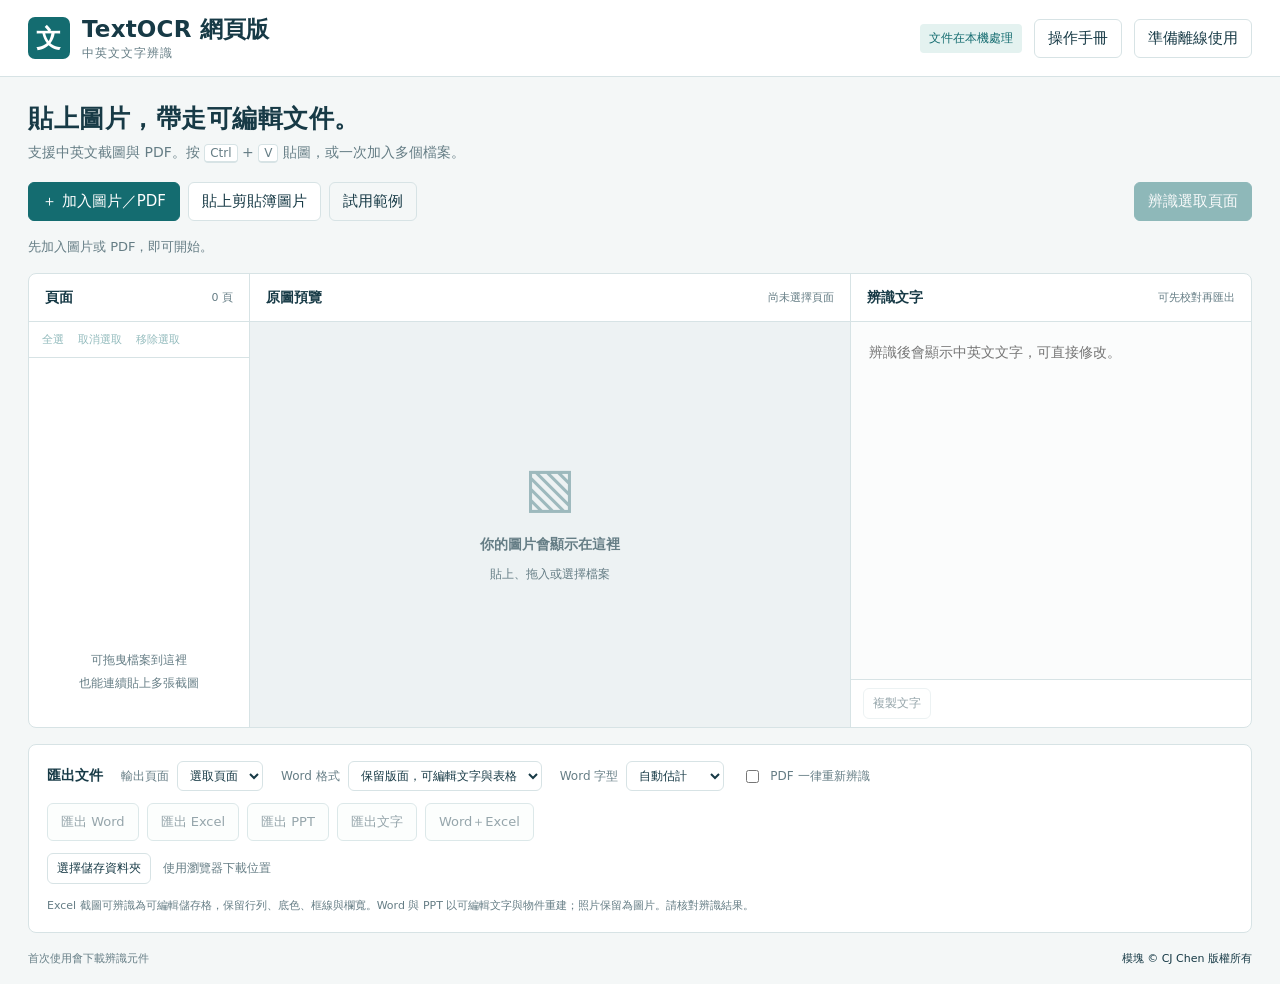
<file: docs/index.html>
<!doctype html>
<html lang="zh-Hant">
<head>
  <meta charset="utf-8">
  <meta name="viewport" content="width=device-width,initial-scale=1">
  <meta name="description" content="中英文圖片與 PDF 在瀏覽器本機辨識，匯出可編輯 Word、Excel、PowerPoint。">
  <!-- Official OpenCV Embind builds its JS invocation wrappers at runtime. -->
  <meta http-equiv="Content-Security-Policy" content="default-src 'self'; script-src 'self' 'unsafe-eval' 'wasm-unsafe-eval'; worker-src 'self' blob:; img-src 'self' blob: data:; style-src 'self'; connect-src 'self'; font-src 'self' data:; object-src 'none'; base-uri 'self'; form-action 'none'">
  <title>TextOCR 網頁版｜中英文文字辨識</title>
  <link rel="stylesheet" href="style.css">
  <link rel="manifest" href="manifest.webmanifest">
  <link rel="icon" href="icon.svg" type="image/svg+xml">
  <script src="vendor/jszip.min.js" defer></script>
  <script type="module" src="app.js"></script>
</head>
<body>
  <header class="topbar">
    <a class="brand" href="./" aria-label="TextOCR 網頁版首頁"><span class="brand-icon" aria-hidden="true">文</span><span>TextOCR 網頁版<small>中英文文字辨識</small></span></a>
    <div class="top-actions"><span class="local-badge">文件在本機處理</span><button id="manualButton" class="quiet">操作手冊</button><button id="offlineButton" class="quiet">準備離線使用</button></div>
  </header>
  <main>
    <div class="intro"><h1>貼上圖片，帶走可編輯文件。</h1><p>支援中英文截圖與 PDF。按 <kbd>Ctrl</kbd> + <kbd>V</kbd> 貼圖，或一次加入多個檔案。</p></div>
    <div class="toolbar">
      <button id="addButton" class="primary">＋ 加入圖片／PDF</button><input id="fileInput" type="file" accept="image/png,image/jpeg,image/webp,image/bmp,image/gif,application/pdf,.pdf" multiple hidden>
      <button id="pasteButton">貼上剪貼簿圖片</button><button id="exampleButton" class="quiet">試用範例</button>
      <span class="toolbar-spacer"></span><button id="recognizeButton" class="primary" disabled>辨識選取頁面</button><button id="cancelButton" hidden>取消</button>
    </div>
    <div id="statusArea" class="status-area" role="status" aria-live="polite"><span id="statusText">先加入圖片或 PDF，即可開始。</span><progress id="progress" max="100" value="0" hidden aria-label="處理進度"></progress></div>
    <div class="workspace" id="dropZone">
      <aside class="pages-panel" aria-label="頁面清單">
        <div class="panel-title"><h2>頁面</h2><span id="pageCount">0</span></div>
        <div class="select-actions"><button id="selectAll" class="text-button" disabled>全選</button><button id="selectNone" class="text-button" disabled>取消選取</button><button id="removeSelected" class="text-button" disabled>移除選取</button></div>
        <ol id="pageList" class="page-list"></ol>
        <div id="pageEmpty" class="page-empty">可拖曳檔案到這裡<br>也能連續貼上多張截圖</div>
      </aside>
      <section class="preview-panel" aria-label="原圖預覽">
        <div class="panel-title"><h2>原圖預覽</h2><span id="previewName">尚未選擇頁面</span></div>
        <div class="preview-content"><div id="previewEmpty" class="preview-empty"><span aria-hidden="true">▧</span><strong>你的圖片會顯示在這裡</strong><p>貼上、拖入或選擇檔案</p></div><img id="previewImage" alt="選取頁面的原始圖片" hidden></div>
      </section>
      <section class="text-panel" aria-label="辨識文字">
        <div class="panel-title"><h2>辨識文字</h2><span id="resultMeta">可先校對再匯出</span></div>
        <textarea id="textEditor" aria-label="校對辨識文字" placeholder="辨識後會顯示中英文文字，可直接修改。" disabled spellcheck="false"></textarea>
        <div class="text-tools"><button id="copyText" class="quiet" disabled>複製文字</button><span id="lineCount"></span></div>
      </section>
    </div>
    <section class="export-panel" aria-labelledby="exportHeading">
      <div class="export-settings"><h2 id="exportHeading">匯出文件</h2><label>輸出頁面<select id="exportScope"><option value="selected">選取頁面</option><option value="all">全部頁面</option></select></label><label>Word 格式<select id="wordMode"><option value="editable">保留版面，可編輯文字與表格</option><option value="text">純文字，可編輯段落</option><option value="image">原圖版（文字不可編輯）</option></select></label><label>Word 字型<select id="wordFont"><option value="">自動估計</option><option value="DFKai-SB">標楷體</option><option value="MingLiU">細明體</option><option value="Microsoft JhengHei">微軟正黑體</option><option value="Arial">Arial</option></select></label><label class="check-label"><input type="checkbox" id="forceOCR">PDF 一律重新辨識</label></div>
      <div class="export-actions"><button data-export="docx" disabled>匯出 Word</button><button data-export="xlsx" disabled>匯出 Excel</button><button data-export="pptx" disabled>匯出 PPT</button><button data-export="txt" disabled>匯出文字</button><button id="exportBoth" disabled>Word＋Excel</button></div>
      <div class="save-row"><button id="folderButton" class="quiet">選擇儲存資料夾</button><span id="folderLabel">使用瀏覽器下載位置</span><a id="lastDownload" hidden>下載剛才的檔案</a></div>
      <div id="exportWarnings" class="export-note" role="status" hidden></div>
      <p class="export-note">Excel 截圖可辨識為可編輯儲存格，保留行列、底色、框線與欄寬。Word 與 PPT 以可編輯文字與物件重建；照片保留為圖片。請核對辨識結果。</p>
    </section>
  </main>
  <footer><span id="offlineState">首次使用會下載辨識元件</span><span class="copyright">模塊 © CJ Chen 版權所有</span></footer>
  <dialog id="manualDialog" aria-labelledby="manualTitle"><div class="dialog-top"><h2 id="manualTitle">操作手冊</h2><button id="closeManual" aria-label="關閉操作手冊">關閉</button></div><div class="manual-content">
    <h3>1．加入圖片或 PDF</h3><p>點「加入圖片／PDF」可一次選取多個檔案，也能拖入檔案。截圖或複製圖片後，在頁面空白處按 Ctrl+V；多次貼上會依順序加入。正在校對文字時 Ctrl+V 會貼到文字欄。</p>
    <h3>2．選頁與辨識</h3><p>PDF 會展開成每頁清單。勾選要處理的頁面，點「辨識選取頁面」。選取清單文字可預覽原圖。一般 PDF 優先讀取原有文字；掃描頁使用中英文 OCR。「PDF 一律重新辨識」適用於隱藏文字不正確的 PDF。處理中可按取消，已完成的結果會保留。</p>
    <h3>3．校對辨識結果</h3><p>右側可直接修正文字。保留每行的位置可維持較好的版面；新增或刪除多行時，可使用 Word「純文字，可編輯段落」。辨識不會取回截圖看不到的公式或資料。</p>
    <h3>4．匯出 Word、Excel、PPT</h3><p>選擇「選取頁面」或「全部頁面」後匯出。尚未辨識的頁面會先辨識。Word 預設輸出可編輯文字；「原圖版」只適合原貌備查。Excel 每頁建立工作表，表格可編輯，非表格內容會列為文字。PPT 每頁一張投影片，文字、辨識出的表格、流程形狀與可靠的圖表資料為可編輯物件；照片是獨立圖片。內嵌報表縮圖太小、縮小工程圖或圖表數字無法可靠辨識時，保留原圖並在匯出區列出需核對的區塊；請使用更清晰的截圖、原始 PDF 或原始圖檔再轉換。</p>
    <h3>Excel 截圖轉成儲存格</h3><p>貼上表格截圖後，直接點「匯出 Excel」。程式會先辨識文字與格線，再重建可編輯儲存格，保留空白欄位、底色、框線、欄寬及列高。「01」等版本編號會保留為文字。可連續貼上多張圖，再選取部分頁面或全部輸出；每個辨識出的表格各建一張工作表。截圖須包含完整列與欄，裁掉的文字、公式和未顯示的資料無法恢復；若出現截斷提示，請補完整截圖。</p>
    <h3>文件截圖轉成 Word</h3><p>貼上文件圖片，選「保留版面，可編輯文字與表格」後匯出 Word。文字按原位置重建，辨識出的格線表格保留欄寬與合併儲存格，可在 Word 中修改；辨識出的標誌及照片保留圖像。楷體公文可將「Word 字型」改成「標楷體」；開啟 Word 的電腦需有該字型。截圖沒有原始字型與段落設定，細字和印章文字可能誤辨，無法保證逐像素一致。修改成更長的文字後仍需檢查換行、表格高度和分頁。</p>
    <h3>5．儲存與再次開啟</h3><p>可在支援的 Chrome／Edge 點「選擇儲存資料夾」，由你選取並授權；其他瀏覽器使用一般下載。每次匯出使用新名稱，避免覆蓋你已修改的文件。點「下載剛才的檔案」可重新下載；開啟 Word、Excel 或 PPT，請從瀏覽器下載清單或資料夾點檔案。</p>
    <h3>6．離線與隱私</h3><p>文件內容只在你的瀏覽器處理，不上傳辨識伺服器。首次使用需要連線下載網站、模型與元件。點「準備離線使用」完成快取後，可以用同一瀏覽器再次開啟網址；瀏覽器清除快取後需要重新準備。關閉或重新整理網頁會清除目前加入的文件，請先匯出結果。</p>
    <p class="manual-foot">模塊 © CJ Chen 版權所有。開源元件與模型授權請參閱 <a href="licenses.html" target="_blank" rel="noopener">授權資訊</a>。</p>
  </div></dialog>
</body></html>
</file>
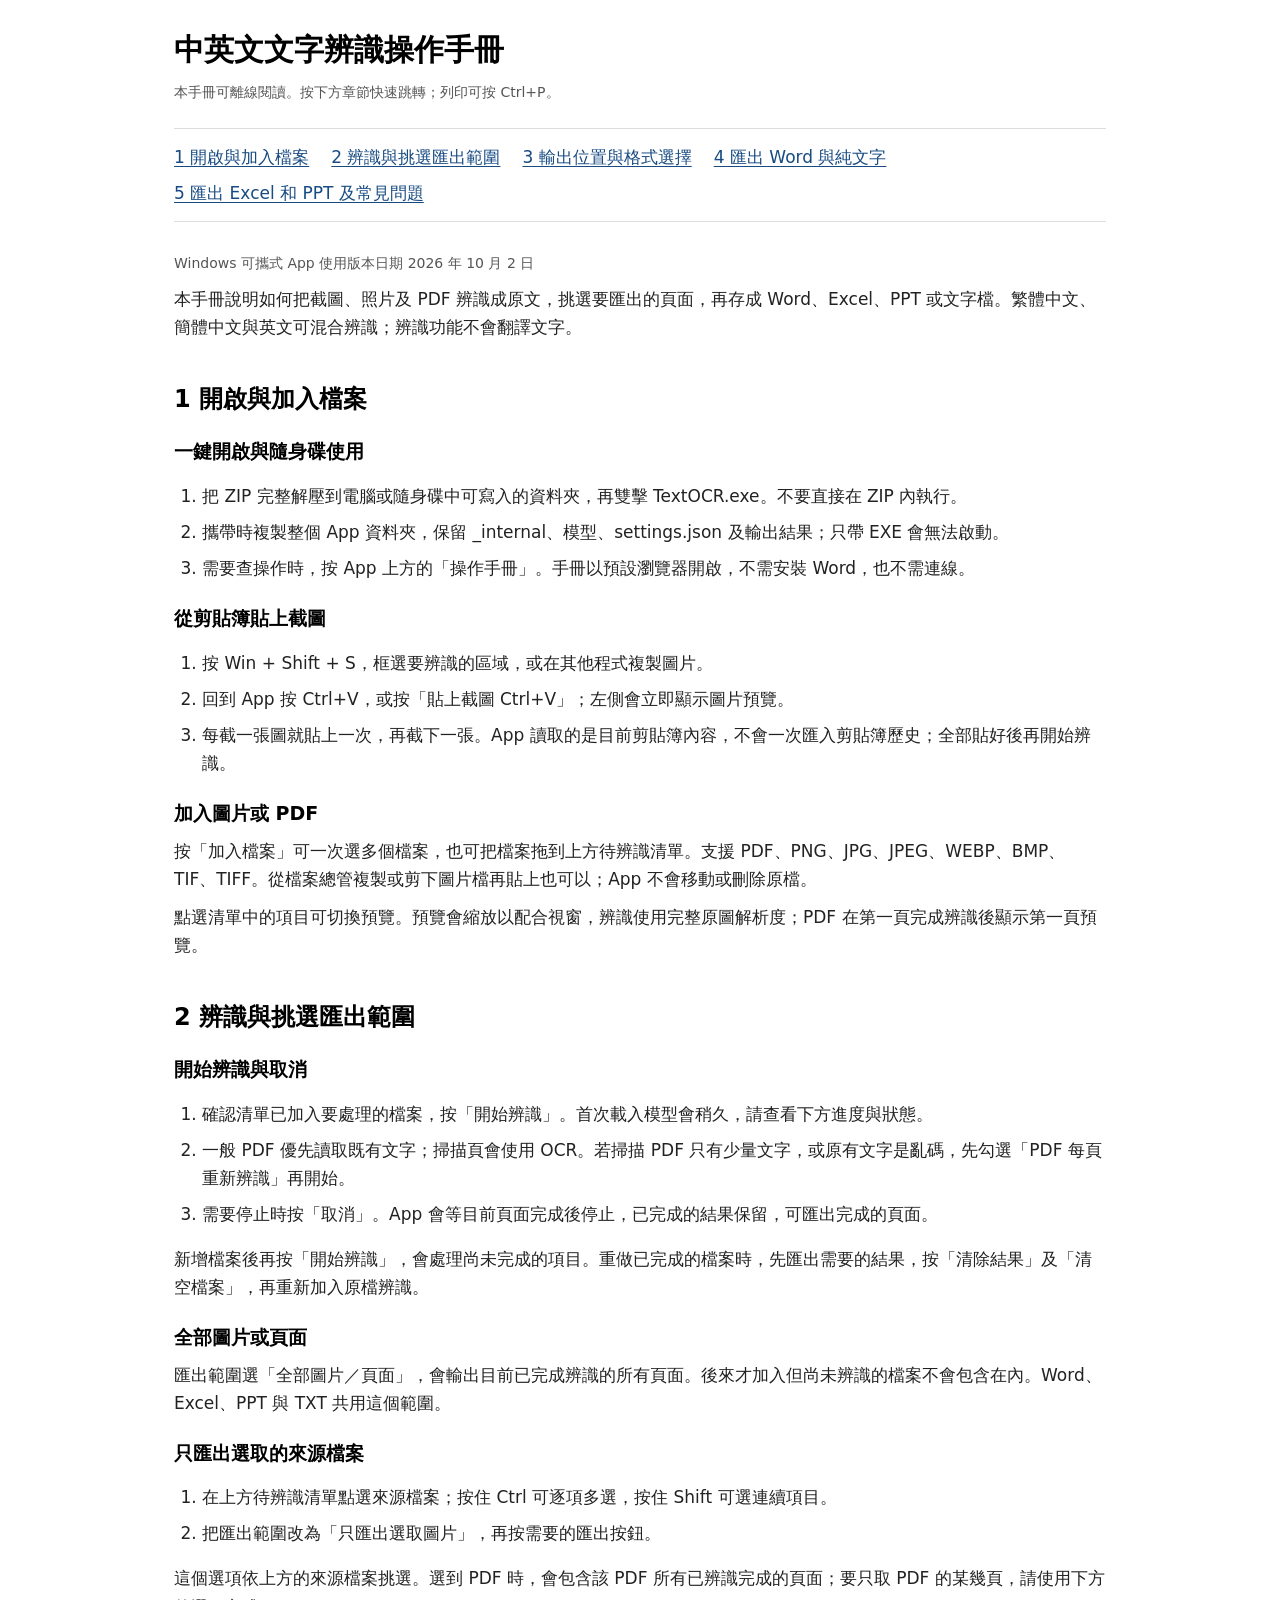
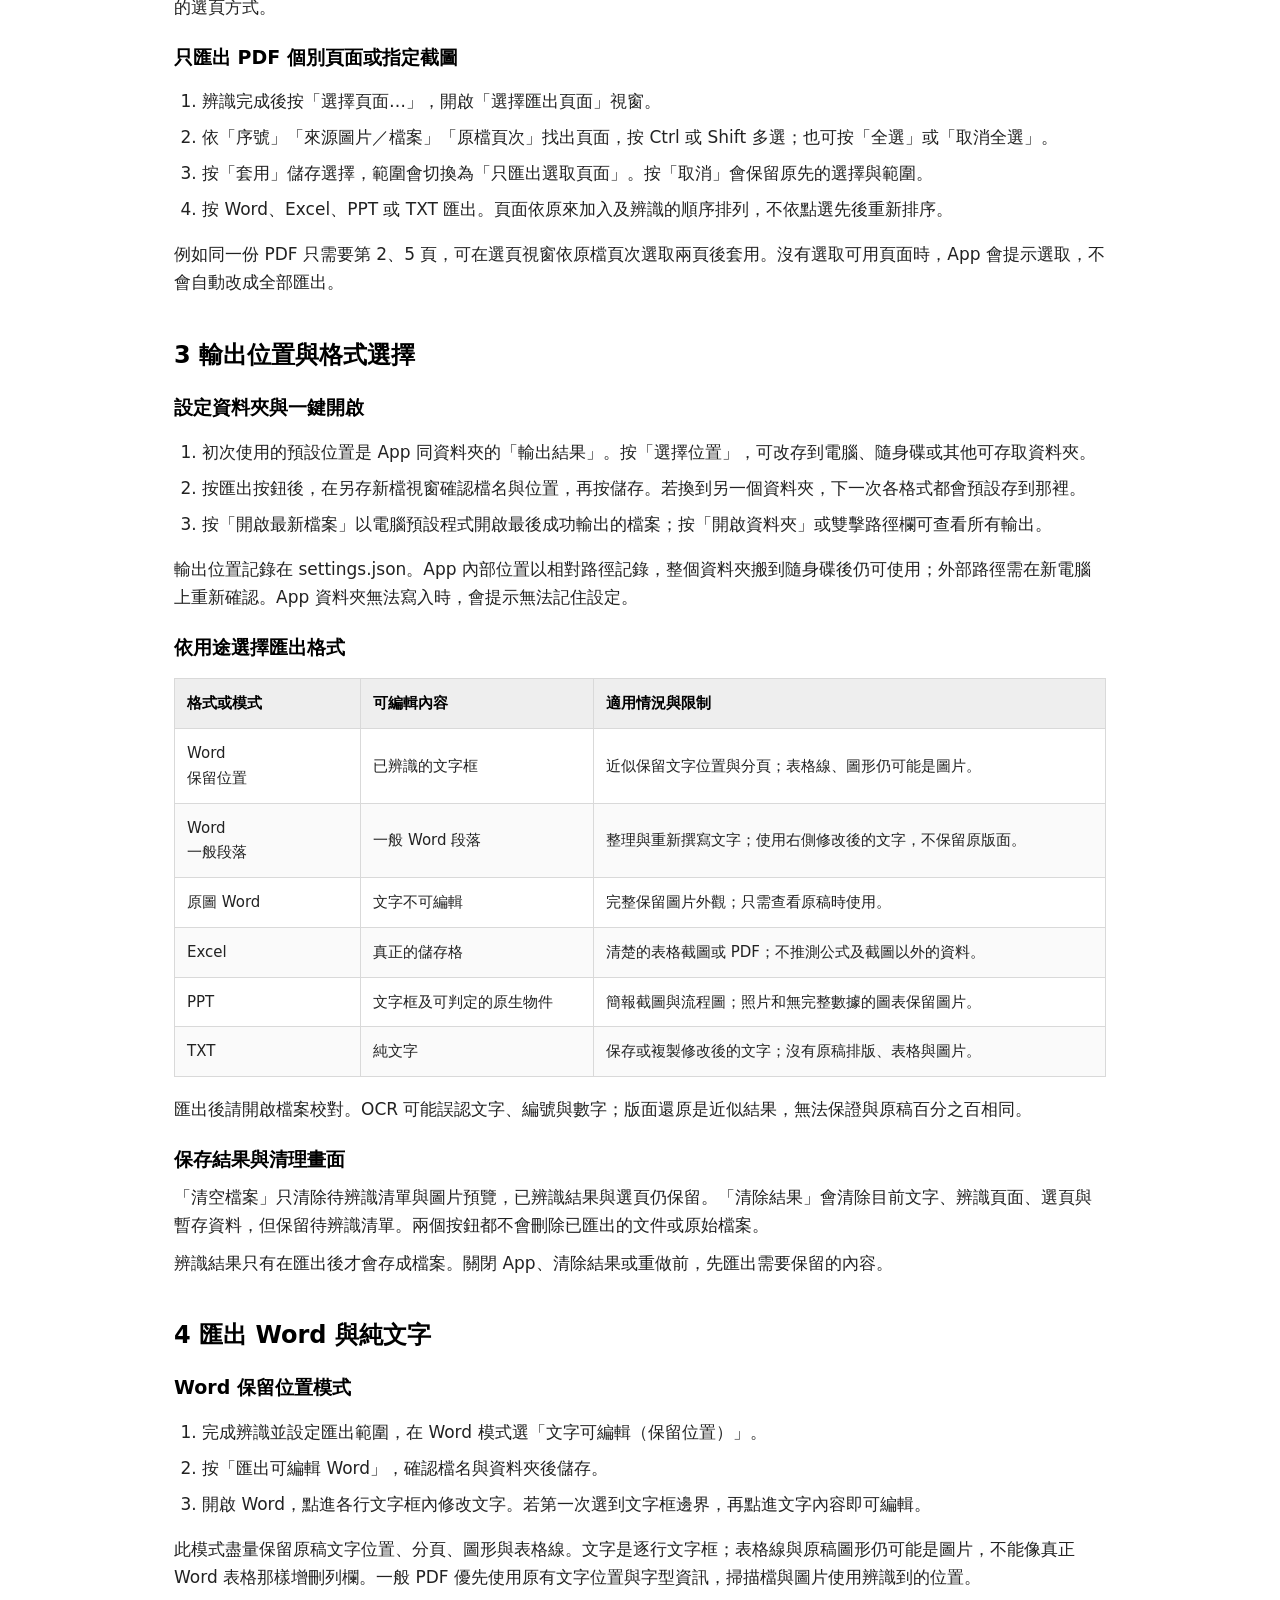
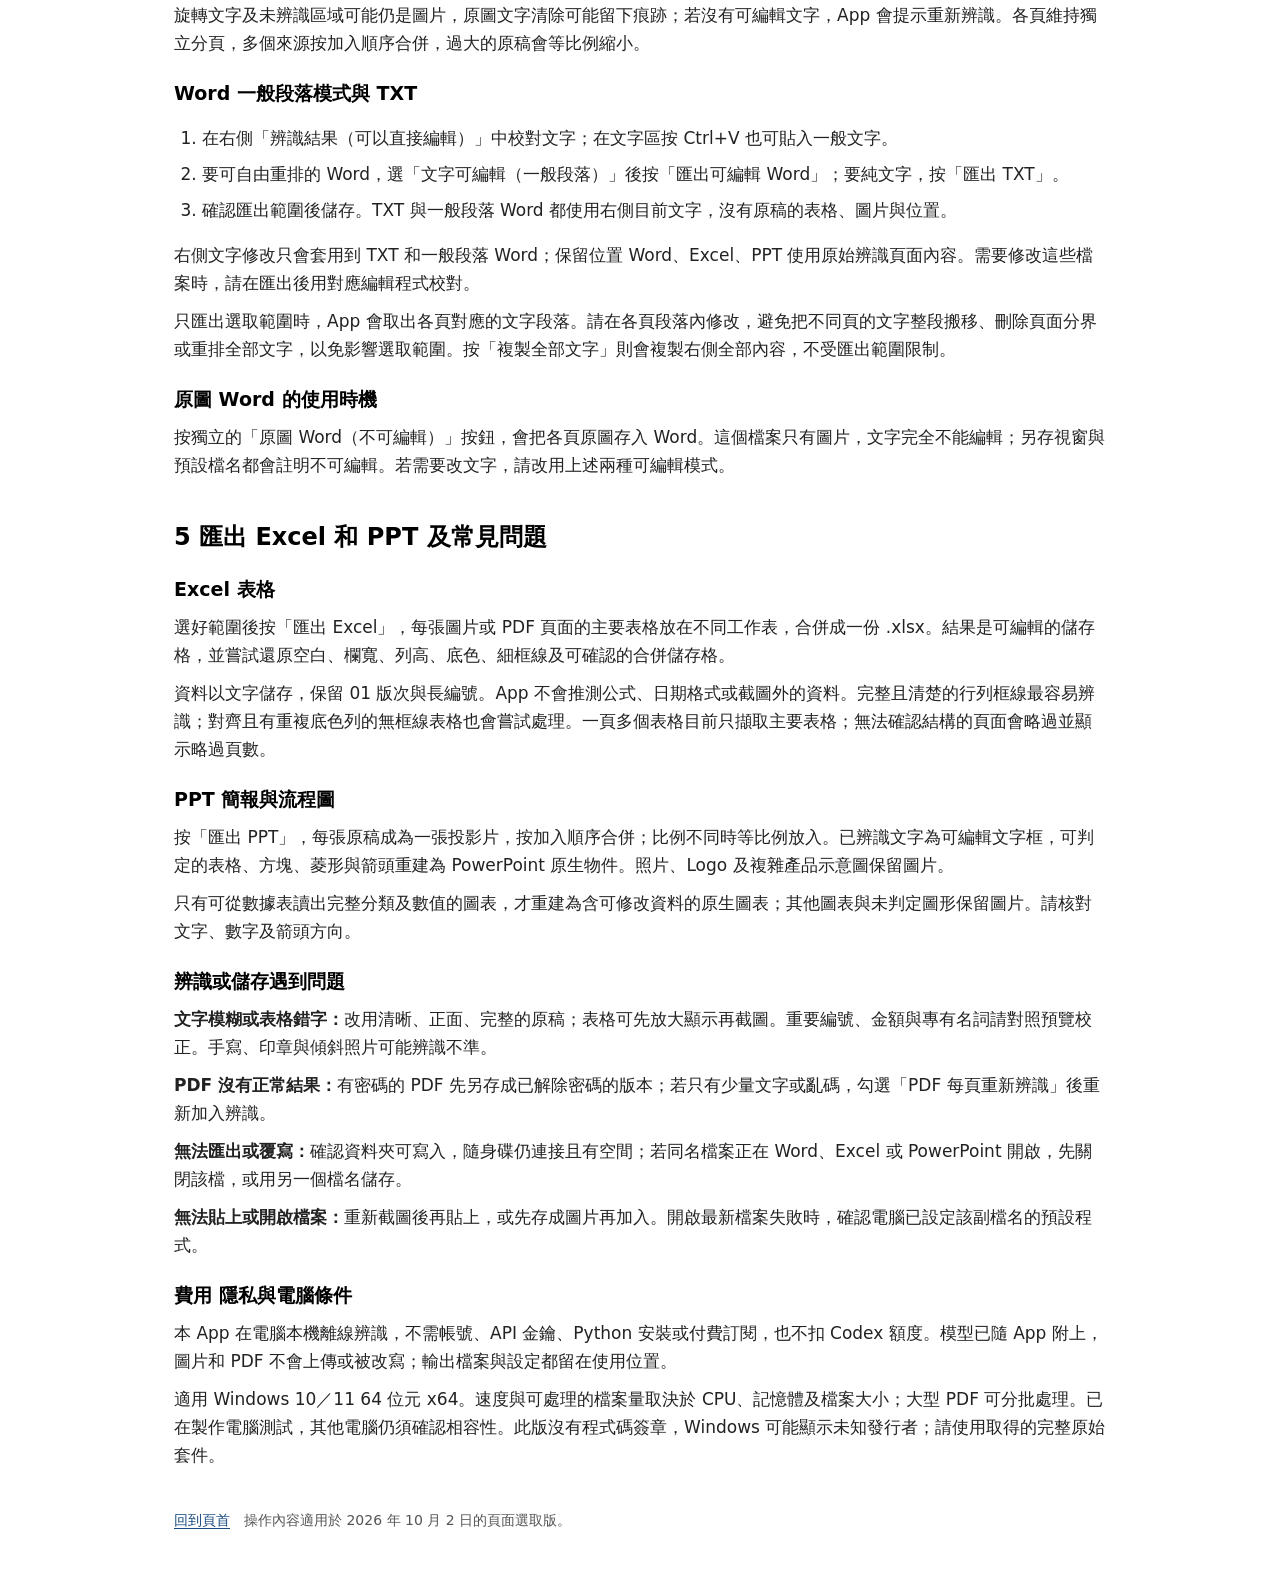
<file: 操作手冊.html>
<!doctype html>
<html lang="zh-Hant"><head><meta charset="utf-8"><meta name="viewport" content="width=device-width,initial-scale=1">
<title>中英文文字辨識操作手冊</title><style>
*{box-sizing:border-box}html{scroll-behavior:smooth}body{margin:0;background:#fff;color:#222;font:17px/1.65 "Microsoft JhengHei",system-ui,sans-serif}
main{max-width:1000px;margin:auto;padding:30px 34px 64px}h1,h2,h3{color:#000;line-height:1.35}h1{font-size:30px;margin:0 0 8px}h2{font-size:24px;margin:42px 0 18px;scroll-margin-top:18px}h3{font-size:19px;margin:24px 0 8px}p{margin:10px 0}li{margin:8px 0}ol{padding-left:28px}.meta{color:#555;font-size:14px}nav{display:flex;flex-wrap:wrap;gap:8px 22px;margin:24px 0 30px;padding:14px 0;border-block:1px solid #ddd}a{color:#174b82;text-underline-offset:3px}a:focus-visible{outline:3px solid #174b82;outline-offset:4px}
table{width:100%;border-collapse:collapse;margin:18px 0;font-size:15px}th,td{border:1px solid #d9d9d9;padding:12px;text-align:left;vertical-align:middle;overflow-wrap:anywhere}th{background:#eee;color:#000}th:first-child,td:first-child{width:20%}th:nth-child(2),td:nth-child(2){width:25%}tbody tr:nth-child(even){background:#fafafa}footer{margin-top:40px;color:#555;font-size:14px}
@media(max-width:600px){main{padding:22px 18px 40px}h1{font-size:25px}h2{font-size:22px}table{font-size:14px}th,td{padding:8px}}
@media print{body{font-size:11pt;line-height:1.35}main{max-width:none;padding:0}nav,.screen-only{display:none}h1{font-size:20pt}h2{font-size:16pt;margin-top:24pt}h3{font-size:12pt}h2,h3{break-after:avoid}li,tr{break-inside:avoid}table{font-size:10pt}thead{display:table-header-group}a{color:#000}}
</style></head><body><main>
<h1>中英文文字辨識操作手冊</h1><p class="screen-only meta">本手冊可離線閱讀。按下方章節快速跳轉；列印可按 Ctrl+P。</p><nav aria-label="手冊章節"><a href="#section-1">1 開啟與加入檔案</a><a href="#section-2">2 辨識與挑選匯出範圍</a><a href="#section-3">3 輸出位置與格式選擇</a><a href="#section-4">4 匯出 Word 與純文字</a><a href="#section-5">5 匯出 Excel 和 PPT 及常見問題</a></nav>
<p class="meta">Windows 可攜式 App  使用版本日期 2026 年 10 月 2 日</p>
<p>本手冊說明如何把截圖、照片及 PDF 辨識成原文，挑選要匯出的頁面，再存成 Word、Excel、PPT 或文字檔。繁體中文、簡體中文與英文可混合辨識；辨識功能不會翻譯文字。</p>
<h2 id="section-1">1 開啟與加入檔案</h2>
<h3>一鍵開啟與隨身碟使用</h3>
<ol>
<li>把 ZIP 完整解壓到電腦或隨身碟中可寫入的資料夾，再雙擊 TextOCR.exe。不要直接在 ZIP 內執行。</li>
<li>攜帶時複製整個 App 資料夾，保留 _internal、模型、settings.json 及輸出結果；只帶 EXE 會無法啟動。</li>
<li>需要查操作時，按 App 上方的「操作手冊」。手冊以預設瀏覽器開啟，不需安裝 Word，也不需連線。</li>
</ol>
<h3>從剪貼簿貼上截圖</h3>
<ol>
<li>按 Win + Shift + S，框選要辨識的區域，或在其他程式複製圖片。</li>
<li>回到 App 按 Ctrl+V，或按「貼上截圖  Ctrl+V」；左側會立即顯示圖片預覽。</li>
<li>每截一張圖就貼上一次，再截下一張。App 讀取的是目前剪貼簿內容，不會一次匯入剪貼簿歷史；全部貼好後再開始辨識。</li>
</ol>
<h3>加入圖片或 PDF</h3>
<p>按「加入檔案」可一次選多個檔案，也可把檔案拖到上方待辨識清單。支援 PDF、PNG、JPG、JPEG、WEBP、BMP、TIF、TIFF。從檔案總管複製或剪下圖片檔再貼上也可以；App 不會移動或刪除原檔。</p>
<p>點選清單中的項目可切換預覽。預覽會縮放以配合視窗，辨識使用完整原圖解析度；PDF 在第一頁完成辨識後顯示第一頁預覽。</p>
<h2 id="section-2">2 辨識與挑選匯出範圍</h2>
<h3>開始辨識與取消</h3>
<ol>
<li>確認清單已加入要處理的檔案，按「開始辨識」。首次載入模型會稍久，請查看下方進度與狀態。</li>
<li>一般 PDF 優先讀取既有文字；掃描頁會使用 OCR。若掃描 PDF 只有少量文字，或原有文字是亂碼，先勾選「PDF 每頁重新辨識」再開始。</li>
<li>需要停止時按「取消」。App 會等目前頁面完成後停止，已完成的結果保留，可匯出完成的頁面。</li>
</ol>
<p>新增檔案後再按「開始辨識」，會處理尚未完成的項目。重做已完成的檔案時，先匯出需要的結果，按「清除結果」及「清空檔案」，再重新加入原檔辨識。</p>
<h3>全部圖片或頁面</h3>
<p>匯出範圍選「全部圖片／頁面」，會輸出目前已完成辨識的所有頁面。後來才加入但尚未辨識的檔案不會包含在內。Word、Excel、PPT 與 TXT 共用這個範圍。</p>
<h3>只匯出選取的來源檔案</h3>
<ol>
<li>在上方待辨識清單點選來源檔案；按住 Ctrl 可逐項多選，按住 Shift 可選連續項目。</li>
<li>把匯出範圍改為「只匯出選取圖片」，再按需要的匯出按鈕。</li>
</ol>
<p>這個選項依上方的來源檔案挑選。選到 PDF 時，會包含該 PDF 所有已辨識完成的頁面；要只取 PDF 的某幾頁，請使用下方的選頁方式。</p>
<h3>只匯出 PDF 個別頁面或指定截圖</h3>
<ol>
<li>辨識完成後按「選擇頁面…」，開啟「選擇匯出頁面」視窗。</li>
<li>依「序號」「來源圖片／檔案」「原檔頁次」找出頁面，按 Ctrl 或 Shift 多選；也可按「全選」或「取消全選」。</li>
<li>按「套用」儲存選擇，範圍會切換為「只匯出選取頁面」。按「取消」會保留原先的選擇與範圍。</li>
<li>按 Word、Excel、PPT 或 TXT 匯出。頁面依原來加入及辨識的順序排列，不依點選先後重新排序。</li>
</ol>
<p>例如同一份 PDF 只需要第 2、5 頁，可在選頁視窗依原檔頁次選取兩頁後套用。沒有選取可用頁面時，App 會提示選取，不會自動改成全部匯出。</p>
<h2 id="section-3">3 輸出位置與格式選擇</h2>
<h3>設定資料夾與一鍵開啟</h3>
<ol>
<li>初次使用的預設位置是 App 同資料夾的「輸出結果」。按「選擇位置」，可改存到電腦、隨身碟或其他可存取資料夾。</li>
<li>按匯出按鈕後，在另存新檔視窗確認檔名與位置，再按儲存。若換到另一個資料夾，下一次各格式都會預設存到那裡。</li>
<li>按「開啟最新檔案」以電腦預設程式開啟最後成功輸出的檔案；按「開啟資料夾」或雙擊路徑欄可查看所有輸出。</li>
</ol>
<p>輸出位置記錄在 settings.json。App 內部位置以相對路徑記錄，整個資料夾搬到隨身碟後仍可使用；外部路徑需在新電腦上重新確認。App 資料夾無法寫入時，會提示無法記住設定。</p>
<h3>依用途選擇匯出格式</h3>
<table><thead>
<tr><th>格式或模式</th><th>可編輯內容</th><th>適用情況與限制</th></tr>
</thead><tbody>
<tr><td>Word<br>保留位置</td><td>已辨識的文字框</td><td>近似保留文字位置與分頁；表格線、圖形仍可能是圖片。</td></tr>
<tr><td>Word<br>一般段落</td><td>一般 Word 段落</td><td>整理與重新撰寫文字；使用右側修改後的文字，不保留原版面。</td></tr>
<tr><td>原圖 Word</td><td>文字不可編輯</td><td>完整保留圖片外觀；只需查看原稿時使用。</td></tr>
<tr><td>Excel</td><td>真正的儲存格</td><td>清楚的表格截圖或 PDF；不推測公式及截圖以外的資料。</td></tr>
<tr><td>PPT</td><td>文字框及可判定的原生物件</td><td>簡報截圖與流程圖；照片和無完整數據的圖表保留圖片。</td></tr>
<tr><td>TXT</td><td>純文字</td><td>保存或複製修改後的文字；沒有原稿排版、表格與圖片。</td></tr>
</tbody></table>
<p>匯出後請開啟檔案校對。OCR 可能誤認文字、編號與數字；版面還原是近似結果，無法保證與原稿百分之百相同。</p>
<h3>保存結果與清理畫面</h3>
<p>「清空檔案」只清除待辨識清單與圖片預覽，已辨識結果與選頁仍保留。「清除結果」會清除目前文字、辨識頁面、選頁與暫存資料，但保留待辨識清單。兩個按鈕都不會刪除已匯出的文件或原始檔案。</p>
<p>辨識結果只有在匯出後才會存成檔案。關閉 App、清除結果或重做前，先匯出需要保留的內容。</p>
<h2 id="section-4">4 匯出 Word 與純文字</h2>
<h3>Word 保留位置模式</h3>
<ol>
<li>完成辨識並設定匯出範圍，在 Word 模式選「文字可編輯（保留位置）」。</li>
<li>按「匯出可編輯 Word」，確認檔名與資料夾後儲存。</li>
<li>開啟 Word，點進各行文字框內修改文字。若第一次選到文字框邊界，再點進文字內容即可編輯。</li>
</ol>
<p>此模式盡量保留原稿文字位置、分頁、圖形與表格線。文字是逐行文字框；表格線與原稿圖形仍可能是圖片，不能像真正 Word 表格那樣增刪列欄。一般 PDF 優先使用原有文字位置與字型資訊，掃描檔與圖片使用辨識到的位置。</p>
<p>旋轉文字及未辨識區域可能仍是圖片，原圖文字清除可能留下痕跡；若沒有可編輯文字，App 會提示重新辨識。各頁維持獨立分頁，多個來源按加入順序合併，過大的原稿會等比例縮小。</p>
<h3>Word 一般段落模式與 TXT</h3>
<ol>
<li>在右側「辨識結果（可以直接編輯）」中校對文字；在文字區按 Ctrl+V 也可貼入一般文字。</li>
<li>要可自由重排的 Word，選「文字可編輯（一般段落）」後按「匯出可編輯 Word」；要純文字，按「匯出 TXT」。</li>
<li>確認匯出範圍後儲存。TXT 與一般段落 Word 都使用右側目前文字，沒有原稿的表格、圖片與位置。</li>
</ol>
<p>右側文字修改只會套用到 TXT 和一般段落 Word；保留位置 Word、Excel、PPT 使用原始辨識頁面內容。需要修改這些檔案時，請在匯出後用對應編輯程式校對。</p>
<p>只匯出選取範圍時，App 會取出各頁對應的文字段落。請在各頁段落內修改，避免把不同頁的文字整段搬移、刪除頁面分界或重排全部文字，以免影響選取範圍。按「複製全部文字」則會複製右側全部內容，不受匯出範圍限制。</p>
<h3>原圖 Word 的使用時機</h3>
<p>按獨立的「原圖 Word（不可編輯）」按鈕，會把各頁原圖存入 Word。這個檔案只有圖片，文字完全不能編輯；另存視窗與預設檔名都會註明不可編輯。若需要改文字，請改用上述兩種可編輯模式。</p>
<h2 id="section-5">5 匯出 Excel 和 PPT 及常見問題</h2>
<h3>Excel 表格</h3>
<p>選好範圍後按「匯出 Excel」，每張圖片或 PDF 頁面的主要表格放在不同工作表，合併成一份 .xlsx。結果是可編輯的儲存格，並嘗試還原空白、欄寬、列高、底色、細框線及可確認的合併儲存格。</p>
<p>資料以文字儲存，保留 01 版次與長編號。App 不會推測公式、日期格式或截圖外的資料。完整且清楚的行列框線最容易辨識；對齊且有重複底色列的無框線表格也會嘗試處理。一頁多個表格目前只擷取主要表格；無法確認結構的頁面會略過並顯示略過頁數。</p>
<h3>PPT 簡報與流程圖</h3>
<p>按「匯出 PPT」，每張原稿成為一張投影片，按加入順序合併；比例不同時等比例放入。已辨識文字為可編輯文字框，可判定的表格、方塊、菱形與箭頭重建為 PowerPoint 原生物件。照片、Logo 及複雜產品示意圖保留圖片。</p>
<p>只有可從數據表讀出完整分類及數值的圖表，才重建為含可修改資料的原生圖表；其他圖表與未判定圖形保留圖片。請核對文字、數字及箭頭方向。</p>
<h3>辨識或儲存遇到問題</h3>
<p><strong>文字模糊或表格錯字：</strong>改用清晰、正面、完整的原稿；表格可先放大顯示再截圖。重要編號、金額與專有名詞請對照預覽校正。手寫、印章與傾斜照片可能辨識不準。</p>
<p><strong>PDF 沒有正常結果：</strong>有密碼的 PDF 先另存成已解除密碼的版本；若只有少量文字或亂碼，勾選「PDF 每頁重新辨識」後重新加入辨識。</p>
<p><strong>無法匯出或覆寫：</strong>確認資料夾可寫入，隨身碟仍連接且有空間；若同名檔案正在 Word、Excel 或 PowerPoint 開啟，先關閉該檔，或用另一個檔名儲存。</p>
<p><strong>無法貼上或開啟檔案：</strong>重新截圖後再貼上，或先存成圖片再加入。開啟最新檔案失敗時，確認電腦已設定該副檔名的預設程式。</p>
<h3>費用 隱私與電腦條件</h3>
<p>本 App 在電腦本機離線辨識，不需帳號、API 金鑰、Python 安裝或付費訂閱，也不扣 Codex 額度。模型已隨 App 附上，圖片和 PDF 不會上傳或被改寫；輸出檔案與設定都留在使用位置。</p>
<p>適用 Windows 10／11 64 位元 x64。速度與可處理的檔案量取決於 CPU、記憶體及檔案大小；大型 PDF 可分批處理。已在製作電腦測試，其他電腦仍須確認相容性。此版沒有程式碼簽章，Windows 可能顯示未知發行者；請使用取得的完整原始套件。</p>
<footer><a href="#">回到頁首</a>　操作內容適用於 2026 年 10 月 2 日的頁面選取版。</footer></main></body></html>
</file>
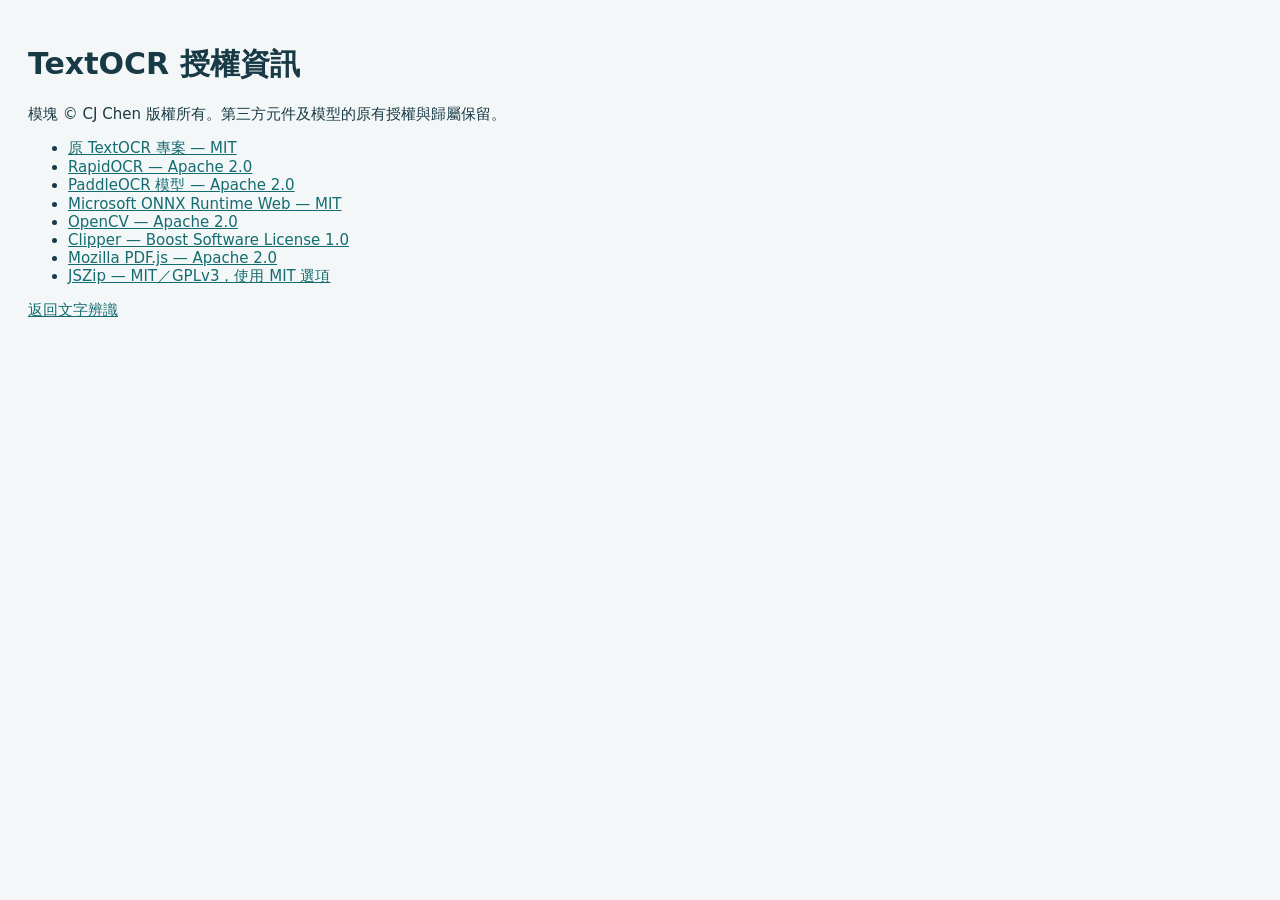
<file: docs/licenses.html>
<!doctype html><html lang="zh-Hant"><meta charset="utf-8"><meta name="viewport" content="width=device-width,initial-scale=1"><title>TextOCR 授權資訊</title><link rel="stylesheet" href="style.css"><main><h1>TextOCR 授權資訊</h1><p>模塊 © CJ Chen 版權所有。第三方元件及模型的原有授權與歸屬保留。</p><ul><li><a href="licenses/TextOCR-MIT.txt">原 TextOCR 專案 — MIT</a></li><li><a href="licenses/RapidOCR-APACHE-2.0.txt">RapidOCR — Apache 2.0</a></li><li><a href="licenses/PaddleOCR-models-APACHE-2.0.txt">PaddleOCR 模型 — Apache 2.0</a></li><li><a href="licenses/ONNX-Runtime.txt">Microsoft ONNX Runtime Web — MIT</a></li><li><a href="licenses/OpenCV.txt">OpenCV — Apache 2.0</a></li><li><a href="licenses/Clipper-readme.md">Clipper — Boost Software License 1.0</a></li><li><a href="licenses/PDF.js.txt">Mozilla PDF.js — Apache 2.0</a></li><li><a href="licenses/JSZip.txt">JSZip — MIT／GPLv3，使用 MIT 選項</a></li></ul><p><a href="./">返回文字辨識</a></p></main></html>
</file>
<file: docs/style.css>
:root{--ink:#173a46;--muted:#657d85;--paper:#f4f7f7;--surface:#fff;--border:#d7e3e5;--accent:#146c70;--accent-dark:#0d5458;--soft:#e4f2f0;--danger:#a33936;--radius:8px;font-family:"Microsoft JhengHei","Noto Sans TC",system-ui,sans-serif;color:var(--ink);background:var(--paper);font-size:15px}*{box-sizing:border-box}body{margin:0}button,select,textarea{font:inherit}button,select{border:1px solid var(--border);border-radius:6px;background:var(--surface);color:var(--ink);padding:9px 13px}button{cursor:pointer;white-space:nowrap}button:hover:not(:disabled){border-color:var(--accent);background:var(--soft)}button.primary{background:var(--accent);border-color:var(--accent);color:#fff}button.primary:hover:not(:disabled){background:var(--accent-dark)}button:disabled{opacity:.45;cursor:not-allowed}button.quiet{background:transparent}button:focus-visible,a:focus-visible,select:focus-visible,textarea:focus-visible,input:focus-visible{outline:3px solid #d9a347;outline-offset:2px}a{color:var(--accent)}[hidden]{display:none!important}.topbar{min-height:76px;display:flex;align-items:center;justify-content:space-between;gap:16px;padding:14px 28px;background:var(--surface);border-bottom:1px solid var(--border)}.brand{display:flex;align-items:center;gap:12px;text-decoration:none;color:var(--ink);font-size:23px;font-weight:750;letter-spacing:.2px}.brand small{display:block;font-size:12px;font-weight:500;color:var(--muted);letter-spacing:1px}.brand-icon{display:grid;place-items:center;width:42px;height:42px;background:var(--accent);color:white;border-radius:7px;font-size:25px}.top-actions{display:flex;align-items:center;gap:12px}.local-badge{font-size:12px;color:var(--accent);background:var(--soft);padding:6px 9px;border-radius:4px}main{max-width:1680px;margin:auto;padding:24px 28px 18px}.intro h1{font-size:25px;line-height:1.4;letter-spacing:.5px;margin:0 0 8px}.intro p{color:var(--muted);margin:0 0 20px;font-size:14px}kbd{font-family:inherit;border:1px solid var(--border);border-bottom-width:2px;background:white;border-radius:4px;padding:1px 5px;font-size:12px}.toolbar{display:flex;align-items:center;gap:8px;flex-wrap:wrap}.toolbar-spacer{flex:1}.status-area{min-height:52px;display:flex;align-items:center;gap:16px;font-size:13px;color:var(--muted)}.status-area[data-error="true"]{color:var(--danger)}progress{accent-color:var(--accent);height:6px;width:180px}.workspace{display:grid;grid-template-columns:220px minmax(280px,1.2fr) minmax(280px,.8fr);min-height:440px;height:calc(100vh - 445px);max-height:740px;border:1px solid var(--border);border-radius:var(--radius);background:var(--surface);overflow:hidden}.workspace.dragging{outline:3px dashed var(--accent);outline-offset:3px}.pages-panel,.preview-panel,.text-panel{min-width:0;display:flex;flex-direction:column}.preview-panel,.text-panel{border-left:1px solid var(--border)}.panel-title{min-height:48px;display:flex;align-items:center;justify-content:space-between;gap:8px;padding:12px 16px;border-bottom:1px solid var(--border)}h2{font-size:14px;font-weight:700;margin:0}.panel-title>span{font-size:11px;color:var(--muted);overflow:hidden;text-overflow:ellipsis;white-space:nowrap;max-width:65%}.select-actions{display:flex;gap:2px;border-bottom:1px solid var(--border);padding:4px 7px}.text-button{border:0;padding:6px;font-size:11px;color:var(--accent);background:transparent}.page-list{list-style:none;padding:0;margin:0;overflow-y:auto;flex:1}.page-item{display:flex;align-items:center;gap:8px;padding:8px 10px;border-bottom:1px solid #edf2f3}.page-item.active{background:var(--soft);border-left:3px solid var(--accent);padding-left:7px}.page-item input{width:16px;height:16px;accent-color:var(--accent);flex-shrink:0}.page-button{min-width:0;flex:1;text-align:left;border:0;background:transparent;padding:6px 2px;white-space:normal}.page-button strong{font-size:12px;font-weight:600;display:block;word-break:break-word}.page-button small{font-size:10px;color:var(--muted);display:block;margin-top:5px}.page-empty{padding:32px 14px;text-align:center;font-size:12px;line-height:1.9;color:var(--muted)}.preview-content{background:#edf2f3;flex:1;overflow:auto;display:flex;align-items:flex-start;justify-content:center;padding:18px;min-height:0}.preview-content img{display:block;max-width:100%;height:auto;box-shadow:0 1px 8px #173a4616}.preview-empty{align-self:center;text-align:center;color:var(--muted);padding:28px}.preview-empty>span{display:block;font-size:55px;color:#9db9bd;margin-bottom:16px}.preview-empty strong{font-size:14px}.preview-empty p{font-size:12px}.text-panel textarea{width:100%;flex:1;border:0;border-radius:0;resize:none;background:#fff;color:var(--ink);padding:18px;font-size:14px;line-height:1.85;min-height:120px}.text-panel textarea:disabled{background:#fbfcfc}.text-tools{padding:8px 12px;display:flex;align-items:center;justify-content:space-between;border-top:1px solid var(--border);min-height:47px;font-size:11px;color:var(--muted)}.text-tools button{font-size:12px;padding:6px 9px}.export-panel{margin-top:16px;background:var(--surface);border:1px solid var(--border);border-radius:var(--radius);padding:16px 18px}.export-settings{display:flex;gap:18px;align-items:center;flex-wrap:wrap;margin-bottom:12px}.export-settings label{font-size:12px;display:flex;align-items:center;gap:8px;color:var(--muted)}.export-settings select{font-size:12px;padding:6px 8px}.check-label input{accent-color:var(--accent)}.export-actions{display:flex;gap:8px;flex-wrap:wrap}.export-actions button{font-size:13px;border-color:#b3cdcf;background:#f9fdfc}.save-row{display:flex;align-items:center;gap:12px;flex-wrap:wrap;margin-top:12px;font-size:12px;color:var(--muted)}.save-row button{font-size:12px;padding:6px 9px}.export-note{font-size:11px;line-height:1.8;color:var(--muted);margin:12px 0 0}footer{display:flex;justify-content:space-between;gap:12px;max-width:1680px;padding:0 28px 18px;margin:auto;font-size:11px;color:var(--muted)}.copyright{color:var(--ink);white-space:nowrap}dialog{width:min(700px,94vw);max-height:85vh;padding:0;border:1px solid var(--border);border-radius:10px;color:var(--ink)}dialog::backdrop{background:#173a4655}.dialog-top{position:sticky;top:0;background:#fff;display:flex;justify-content:space-between;align-items:center;padding:16px 22px;border-bottom:1px solid var(--border)}.dialog-top h2{font-size:18px}.manual-content{padding:10px 24px 24px;font-size:14px;line-height:1.9}.manual-content h3{font-size:15px;margin-top:22px}.manual-content p{color:var(--muted)}.manual-foot{font-size:12px;border-top:1px solid var(--border);padding-top:12px}
@media(max-width:1050px){.workspace{grid-template-columns:190px minmax(250px,1fr) minmax(250px,1fr)}.topbar{padding:14px 20px}main{padding:20px}.export-settings{gap:12px}footer{padding-left:20px;padding-right:20px}}
@media(max-width:800px){.topbar{flex-wrap:wrap;padding:12px 16px;gap:12px}.top-actions{gap:8px;flex-wrap:wrap}.top-actions button{font-size:12px;padding:6px 8px}.local-badge{font-size:10px}main{padding:18px 14px}.intro h1{font-size:21px}.intro p{font-size:12px}.toolbar-spacer{display:none}.toolbar button{font-size:12px;padding:8px 10px}.workspace{grid-template-columns:150px minmax(200px,1fr);height:auto;max-height:none;min-height:420px}.pages-panel{grid-row:1 / 3}.preview-panel{min-height:260px}.text-panel{grid-column:2;min-height:230px;border-top:1px solid var(--border)}.page-list{max-height:520px}.export-panel{padding:14px}.export-settings{gap:10px}.export-settings h2{width:100%}.export-settings label{font-size:11px}.status-area{font-size:12px;flex-wrap:wrap;padding:8px 0}.copyright{font-size:10px}footer{padding:0 14px 16px}}
@media(max-width:460px){.workspace{grid-template-columns:110px minmax(150px,1fr)}.select-actions{flex-wrap:wrap;padding:3px}.text-button{font-size:10px;padding:4px}.panel-title{padding:10px;min-height:42px}.panel-title h2{font-size:12px}.panel-title>span{display:none}.page-item{gap:4px;padding:5px}.page-button strong{font-size:11px}.page-button small{font-size:9px}.preview-content{padding:8px}.preview-empty{padding:10px}.preview-empty strong{font-size:12px}.preview-empty p{font-size:10px}.text-panel textarea{padding:10px;font-size:12px}.top-actions{width:100%}.intro h1{font-size:18px}.save-row{gap:8px}.export-settings select{max-width:185px}footer{flex-wrap:wrap;justify-content:flex-end}footer>span:first-child{margin-right:auto}}
</file>
